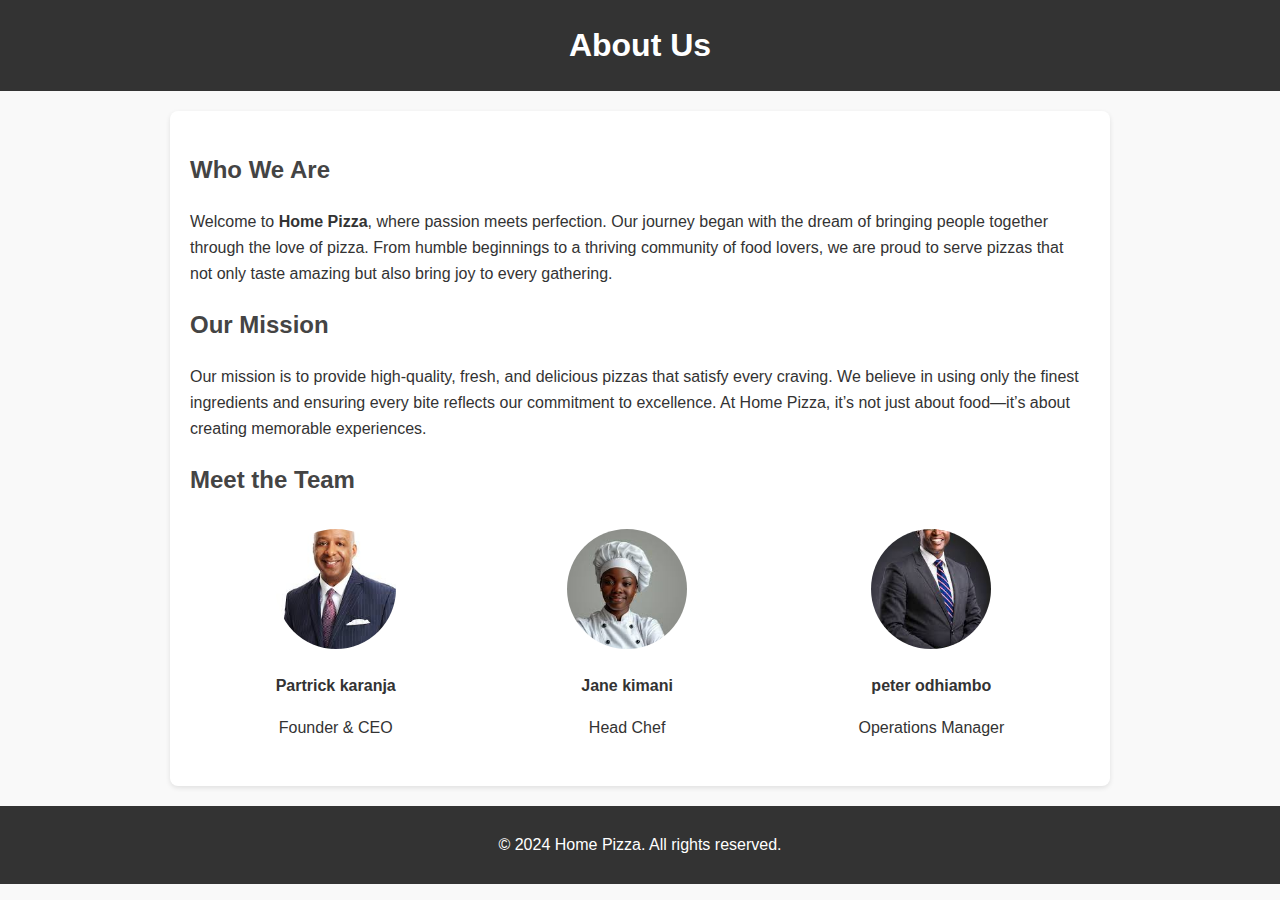
<file: Assignment 2/About us.html>
<!DOCTYPE html>
<html lang="en">
<head>
    <title>About Us</title>
    <link rel="stylesheet"href="Aboutus.css">
</head>
<body>
    <header>
        <h1>About Us</h1>
    </header>
    
    <section>
        <h2>Who We Are</h2>
        <p class="content">
            Welcome to <strong>Home Pizza</strong>, where passion meets perfection. 
            Our journey began with the dream of bringing people together through the love of pizza. 
            From humble beginnings to a thriving community of food lovers, we are proud to serve 
            pizzas that not only taste amazing but also bring joy to every gathering.
        </p>

        <h2>Our Mission</h2>
        <p class="content">
            Our mission is to provide high-quality, fresh, and delicious pizzas that satisfy every 
            craving. We believe in using only the finest ingredients and ensuring every bite reflects 
            our commitment to excellence. At Home Pizza, it’s not just about food—it’s about creating 
            memorable experiences.
        </p>

        <h2>Meet the Team</h2>
        <div class="team">
            <div class="team-member">
                <img src="CEo.jpeg" alt="Founder">
                <p><strong>Partrick karanja</strong></p>
                <p>Founder & CEO</p>
            </div>
            <div class="team-member">
                <img src="kimani.jpeg" alt="Chef">
                <p><strong>Jane kimani</strong></p>
                <p>Head Chef</p>
            </div>
            <div class="team-member">
                <img src="manager.jpeg" alt="Manager">
                <p><strong>peter odhiambo</strong></p>
                <p>Operations Manager</p>
            </div>
        </div>
    </section>

    <footer>
        <p>&copy; 2024 Home Pizza. All rights reserved.</p>
    </footer>
</body>
</html>
</file>
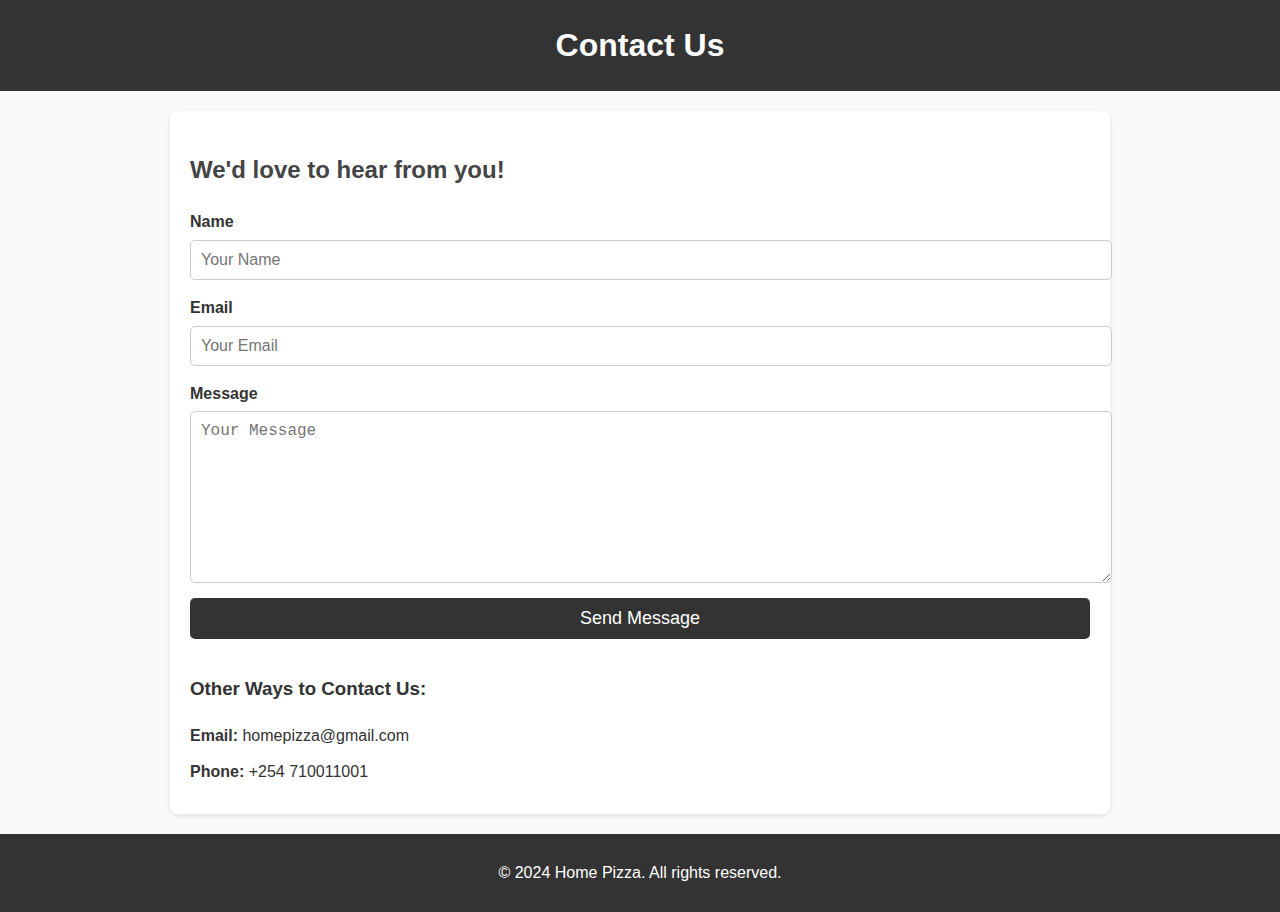
<file: Assignment 2/Contact us.html>
<!DOCTYPE html>
<html lang="en">
<head>
    <title>Contact Us</title>
    <link rel="stylesheet"href="contactus.css">
</head>
<body>
    <header>
        <h1>Contact Us</h1>
    </header>

    <div class="container">
        <h2>We'd love to hear from you!</h2>
        <form class="contact-form">
            <label for="name">Name</label>
            <input type="text" id="name" name="name" placeholder="Your Name" required>

            <label for="email">Email</label>
            <input type="email" id="email" name="email" placeholder="Your Email" required>

            <label for="message">Message</label>
            <textarea id="message" name="message" placeholder="Your Message" required></textarea>

            <button type="submit">Send Message</button>
        </form>

        <div class="info">
            <h3>Other Ways to Contact Us:</h3>
            <p><strong>Email:</strong> homepizza@gmail.com</p>
            <p><strong>Phone:</strong> +254 710011001</p>
        </div>
    </div>

    <footer>
        <p>&copy; 2024 Home Pizza. All rights reserved.</p>
    </footer>
</body>
</html>
</file>
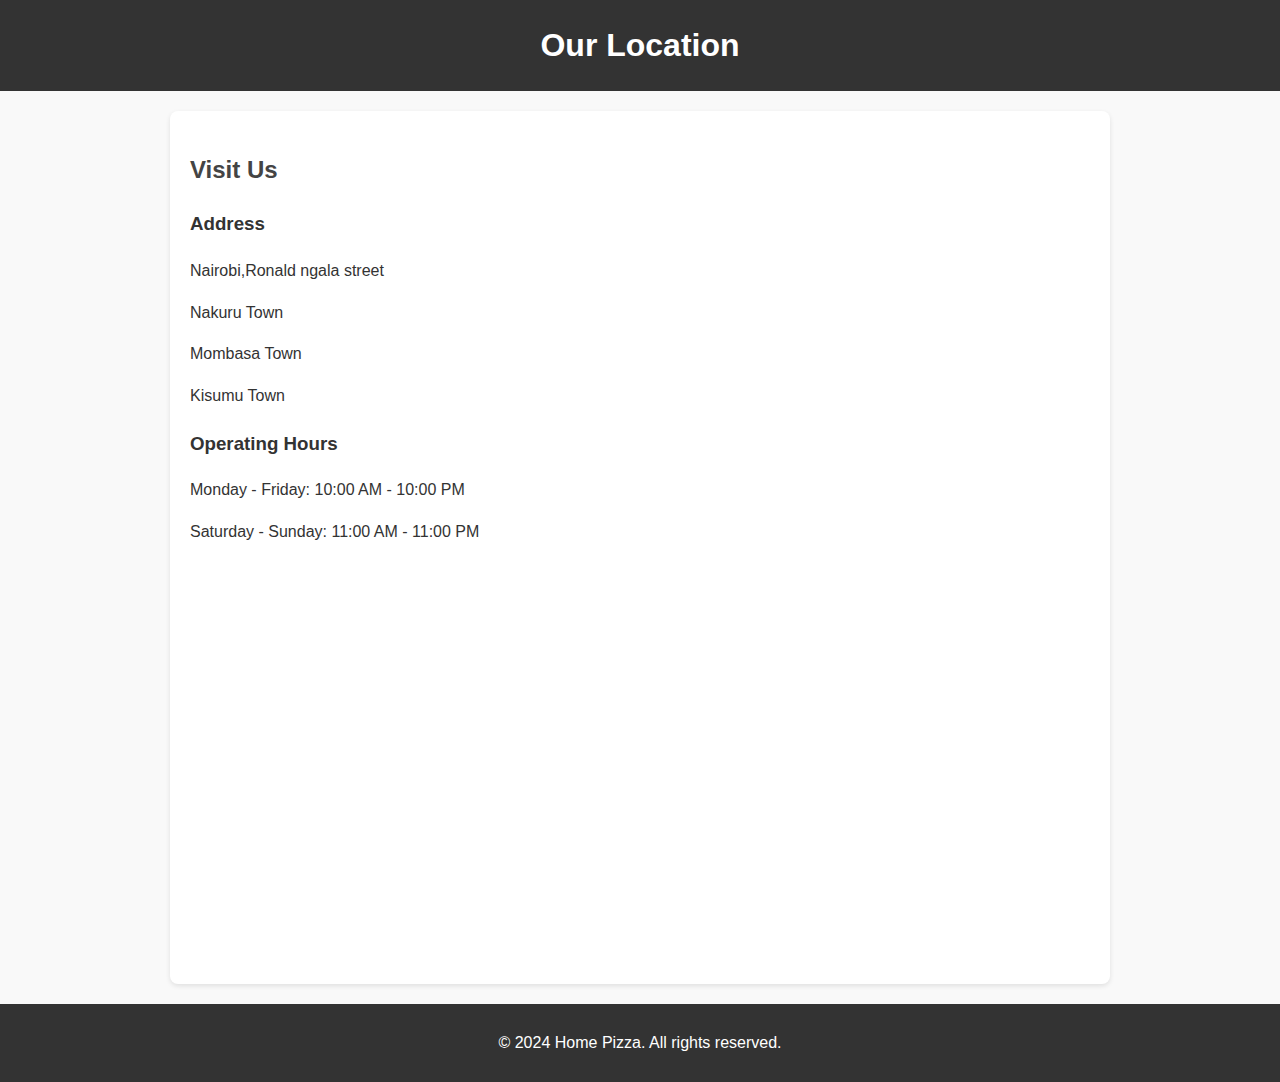
<file: Assignment 2/Location.html>
<!DOCTYPE html>
<html lang="en">
<head>
    <title>Our Location</title>
    <link rel="stylesheet"href="Location.css">
</head>
<body>
    <header>
        <h1>Our Location</h1>
    </header>

    <div class="container">
        <h2>Visit Us</h2>
        <div class="address">
            <h3>Address</h3>
            <p>Nairobi,Ronald ngala street</p>
            <p>Nakuru Town</p>
            <p>Mombasa Town</p>
            <p>Kisumu Town</p>
        </div>
        <div class="hours">
            <h3>Operating Hours</h3>
            <p>Monday - Friday: 10:00 AM - 10:00 PM</p>
            <p>Saturday - Sunday: 11:00 AM - 11:00 PM</p>
        </div>
        <div class="map-container">
            <iframe 
            src="https://www.google.com/maps/embed?pb=!1m18!1m12!1m3!1d127828.56947111569!2d36.7073060736084!3d-1.2863891701486856!2m3!1f0!2f0!3f0!3m2!1i1024!2i768!4f13.1!3m3!1m2!1s0x182f1129edcc6b85%3A0x7edb9dfcf5676c32!2sNairobi%2C%20Kenya!5e0!3m2!1sen!2sus!4v1697195696792!5m2!1sen!2sus"
                allowfullscreen=""
                loading="lazy">
            </iframe>
        </div>
    </div>

    <footer>
        <p>&copy; 2024 Home Pizza. All rights reserved.</p>
    </footer>
</body>
</html>
</file>
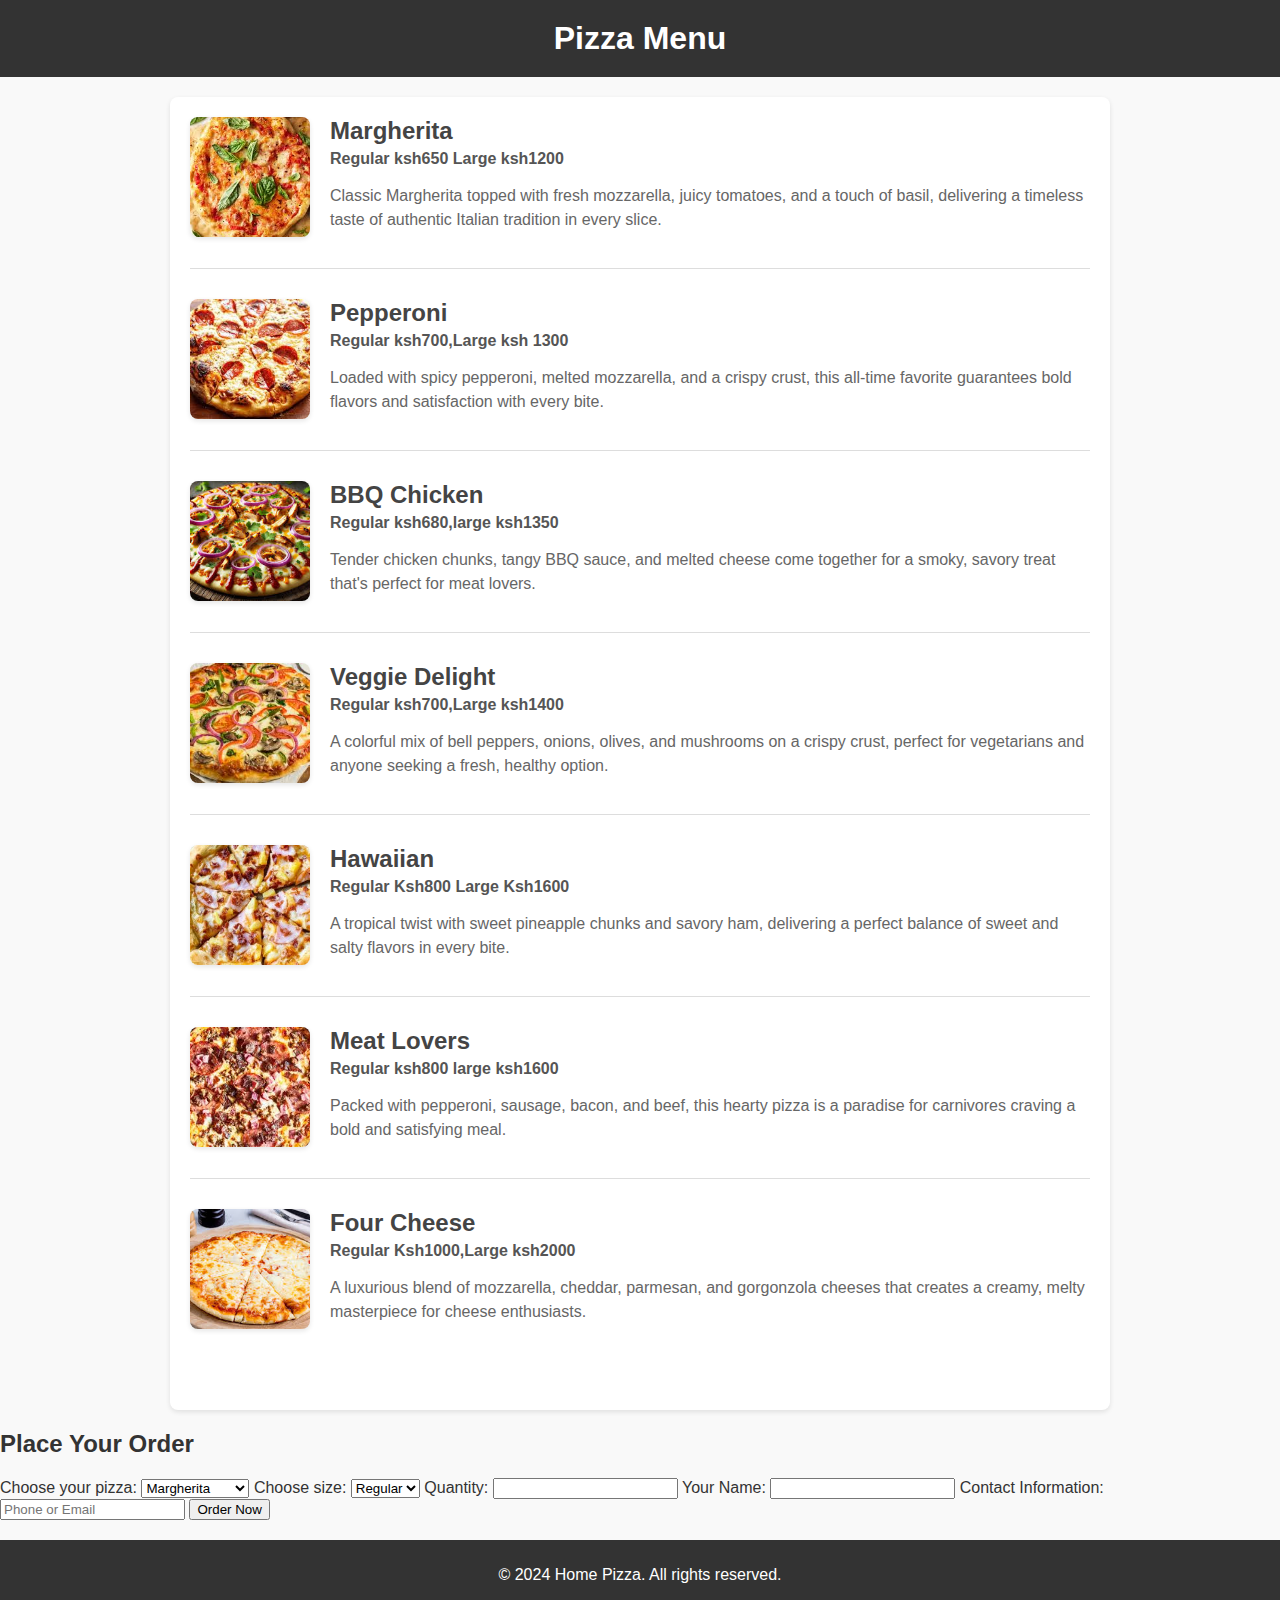
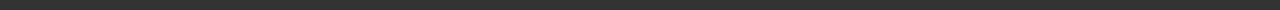
<file: Assignment 2/Menu.html>
<!DOCTYPE html>
<html lang="en">
<head>
    <title>Pizza Menu</title>
    <link rel="stylesheet"href="menu.css">
</head>
<body>
    <header>
        <h1>Pizza Menu</h1>
    </header>

    <div class="container">
        <div class="menu-item">
            <img src="margherita.jpeg" alt="Margherita Pizza">
            <div class="menu-details">
                <h3>Margherita</h3>
                <p class="price">Regular ksh650 Large ksh1200</p>
                <p class="description">Classic Margherita topped with fresh mozzarella, juicy tomatoes, and a touch of basil, delivering a timeless taste of authentic Italian tradition in every slice.</p>
            </div>
        </div>
        
        <div class="menu-item">
            <img src="pepperoni2.jpeg" alt="Pepperoni Pizza">
            <div class="menu-details">
                <h3>Pepperoni</h3>
                <p class="price">Regular ksh700,Large ksh 1300</p>
                <p class="description">Loaded with spicy pepperoni, melted mozzarella, and a crispy crust, this all-time favorite guarantees bold flavors and satisfaction with every bite.</p>
            </div>
        </div>
        
        <div class="menu-item">
            <img src="BBQ chicken.jpeg" alt="BBQ Chicken Pizza">
            <div class="menu-details">
                <h3>BBQ Chicken</h3>
                <p class="price">Regular ksh680,large ksh1350</p>
                <p class="description">Tender chicken chunks, tangy BBQ sauce, and melted cheese come together for a smoky, savory treat that's perfect for meat lovers.</p>
            </div>
        </div>
        
        <div class="menu-item">
            <img src="Veggie delight.jpeg" alt="Veggie Delight Pizza">
            <div class="menu-details">
                <h3>Veggie Delight</h3>
                <p class="price">Regular ksh700,Large ksh1400</p>
                <p class="description">A colorful mix of bell peppers, onions, olives, and mushrooms on a crispy crust, perfect for vegetarians and anyone seeking a fresh, healthy option.</p>
            </div>
        </div>
        
        <div class="menu-item">
            <img src="hawaiian.jpeg" alt="Hawaiian Pizza">
            <div class="menu-details">
                <h3>Hawaiian</h3>
                <p class="price">Regular Ksh800 Large Ksh1600</p>
                <p class="description">A tropical twist with sweet pineapple chunks and savory ham, delivering a perfect balance of sweet and salty flavors in every bite.</p>
            </div>
        </div>
        
        <div class="menu-item">
            <img src="meatlover.jpeg" alt="Meat Lovers Pizza">
            <div class="menu-details">
                <h3>Meat Lovers</h3>
                <p class="price">Regular ksh800 large ksh1600</p>
                <p class="description">Packed with pepperoni, sausage, bacon, and beef, this hearty pizza is a paradise for carnivores craving a bold and satisfying meal.</p>
            </div>
        </div>
        
        <div class="menu-item">
            <img src="four cheese.jpeg" alt="Four Cheese Pizza">
            <div class="menu-details">
                <h3>Four Cheese</h3>
                <p class="price">Regular Ksh1000,Large ksh2000</p>
                <p class="description">A luxurious blend of mozzarella, cheddar, parmesan, and gorgonzola cheeses that creates a creamy, melty masterpiece for cheese enthusiasts.</p>
            </div>
        </div>
    </div>
    <section class="order-section">
        <h2>Place Your Order</h2>
        <form action="submit_order.php" method="post">
            <label for="pizza">Choose your pizza:</label>
            <select id="pizza" name="pizza" required>
                <option value="Margherita">Margherita</option>
                <option value="Pepperoni">Pepperoni</option>
                <option value="BBQ Chicken">BBQ Chicken</option>
                <option value="Veggie Delight">Veggie Delight</option>
                <option value="Hawaiian">Hawaiian</option>
                <option value="Meat Lovers">Meat Lovers</option>
                <option value="Four Cheese">Four Cheese</option>
            </select>

            <label for="size">Choose size:</label>
            <select id="size" name="size" required>
                <option value="Regular">Regular</option>
                <option value="Large">Large</option>
            </select>

            <label for="quantity">Quantity:</label>
            <input type="number" id="quantity" name="quantity" min="1" required>

            <label for="name">Your Name:</label>
            <input type="text" id="name" name="name" required>

            <label for="contact">Contact Information:</label>
            <input type="text" id="contact" name="contact" placeholder="Phone or Email" required>

            <button type="submit">Order Now</button>
        </form>
    </section>


    <footer>
        <p>&copy; 2024 Home Pizza. All rights reserved.</p>
    </footer>
</body>
</html>
</file>
<file: Assignment 2/Aboutus.css>
body {
    margin: 0;
    padding: 0;
    font-family: Arial, sans-serif;
    line-height: 1.6;
    color: #333;
    background-color: #f9f9f9;
}

header {
    background-color: #333;
    color: #fff;
    padding: 20px 0;
    text-align: center;
}

header h1 {
    margin: 0;
}

section {
    max-width: 900px;
    margin: 20px auto;
    padding: 20px;
    background: #fff;
    border-radius: 8px;
    box-shadow: 0 2px 5px rgba(0, 0, 0, 0.1);
}

section h2 {
    color: #444;
}

.content {
    margin-top: 10px;
}

.team {
    display: flex;
    flex-wrap: wrap;
    justify-content: space-around;
    margin-top: 20px;
}

.team-member {
    text-align: center;
    margin: 10px;
}

.team-member img {
    border-radius: 50%;
    width: 120px;
    height: 120px;
    object-fit: cover;
}

footer {
    background-color: #333;
    color: #fff;
    text-align: center;
    padding: 10px 0;
    margin-top: 20px;
}
</file>
<file: Assignment 2/contactus.css>
body {
    margin: 0;
    padding: 0;
    font-family: Arial, sans-serif;
    line-height: 1.6;
    color: #333;
    background-color: #f9f9f9;
}

header {
    background-color: #333;
    color: #fff;
    padding: 20px 0;
    text-align: center;
}

header h1 {
    margin: 0;
}

.container {
    max-width: 900px;
    margin: 20px auto;
    padding: 20px;
    background: #fff;
    border-radius: 8px;
    box-shadow: 0 2px 5px rgba(0, 0, 0, 0.1);
}

.container h2 {
    color: #444;
    margin-bottom: 20px;
}

.contact-form {
    display: flex;
    flex-direction: column;
}

.contact-form label {
    margin-bottom: 5px;
    font-weight: bold;
}

.contact-form input,
.contact-form textarea,
.contact-form button {
    width: 100%;
    padding: 10px;
    margin-bottom: 15px;
    border: 1px solid #ccc;
    border-radius: 5px;
    font-size: 16px;
}

.contact-form textarea {
    height: 150px;
    resize: vertical;
}

.contact-form button {
    background-color: #333;
    color: #fff;
    font-size: 18px;
    cursor: pointer;
    border: none;
}

.contact-form button:hover {
    background-color: #555;
}

.info {
    margin-top: 20px;
}

.info p {
    margin: 10px 0;
}

footer {
    background-color: #333;
    color: #fff;
    text-align: center;
    padding: 10px 0;
    margin-top: 20px;
}
</file>
<file: Assignment 2/Location.css>
body {
            margin: 0;
            padding: 0;
            font-family: Arial, sans-serif;
            line-height: 1.6;
            background-color: #f9f9f9;
            color: #333;
        }

        header {
            background-color: #333;
            color: #fff;
            padding: 20px 0;
            text-align: center;
        }

        header h1 {
            margin: 0;
        }

        .container {
            max-width: 900px;
            margin: 20px auto;
            padding: 20px;
            background: #fff;
            border-radius: 8px;
            box-shadow: 0 2px 5px rgba(0, 0, 0, 0.1);
        }

        .container h2 {
            color: #444;
            margin-bottom: 20px;
        }

        .address, .hours {
            margin-bottom: 20px;
        }

        .map-container {
            width: 100%;
            height: 400px;
            margin-top: 20px;
        }

        iframe {
            border: none;
            width: 100%;
            height: 100%;
            border-radius: 8px;
        }

        footer {
            background-color: #333;
            color: #fff;
            text-align: center;
            padding: 10px 0;
            margin-top: 20px;
        }
</file>
<file: Assignment 2/menu.css>
body {
    margin: 0;
    padding: 0;
    font-family: Arial, sans-serif;
    background-color: #f9f9f9;
    color: #333;
}

header {
    background-color: #333;
    color: #fff;
    padding: 20px 0;
    text-align: center;
}

header h1 {
    margin: 0;
}

.container {
    max-width: 900px;
    margin: 20px auto;
    padding: 20px;
    background: #fff;
    border-radius: 8px;
    box-shadow: 0 2px 5px rgba(0, 0, 0, 0.1);
}

.menu-item {
    display: flex;
    gap: 20px;
    margin-bottom: 30px;
    border-bottom: 1px solid #ddd;
    padding-bottom: 20px;
}

.menu-item:last-child {
    border-bottom: none;
}

.menu-item img {
    width: 120px;
    height: 120px;
    object-fit: cover;
    border-radius: 8px;
    box-shadow: 0 2px 5px rgba(0, 0, 0, 0.1);
}

.menu-details {
    flex: 1;
}

.menu-details h3 {
    margin: 0;
    color: #444;
    font-size: 1.5rem;
}

.menu-details .price {
    font-weight: bold;
    color: #555;
    margin-top: 5px;
}

.menu-details .description {
    margin-top: 10px;
    color: #666;
    line-height: 1.5;
}

footer {
    background-color: #333;
    color: #fff;
    text-align: center;
    padding: 10px 0;
    margin-top: 20px;
}
</file>
